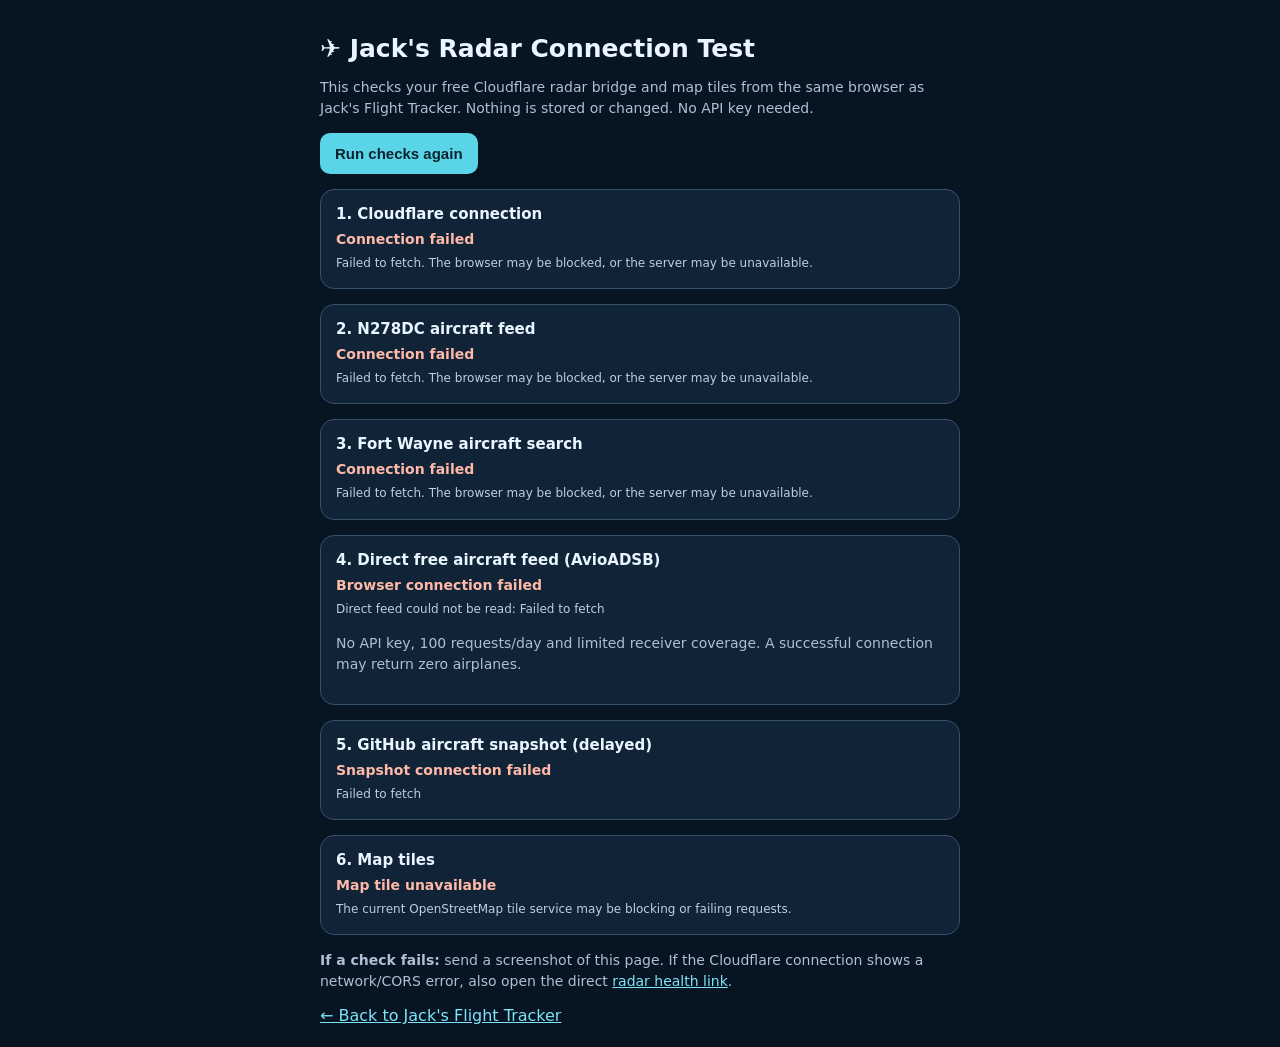
<file: radar-test.html>
<!doctype html>
<html lang="en">
<head>
<meta charset="utf-8">
<meta name="viewport" content="width=device-width, initial-scale=1">
<meta name="theme-color" content="#08121f">
<title>Jack's Radar — Connection Test</title>
<style>
:root{color-scheme:dark;font-family:system-ui,-apple-system,sans-serif}
*{box-sizing:border-box}body{background:#071422;color:#e9f5ff;margin:0;padding:22px}
main{max-width:640px;margin:0 auto}
h1{font-size:25px;margin:12px 0 8px}.small{color:#acc1d5;font-size:14px;line-height:1.5}
.panel{border:1px solid #34516b;background:#112337;padding:15px;border-radius:14px;margin:15px 0}
h2{font-size:15px;margin:0 0 8px}.status{font-size:14px;font-weight:700}
.good{color:#80e6ad}.bad{color:#ffb9a8}.warn{color:#f4d38f}
.detail{color:#bdcfe0;font-size:12px;line-height:1.6;margin-top:7px;overflow-wrap:anywhere}
a{color:#7fe4f9;overflow-wrap:anywhere}button{background:#59d5e7;color:#0b2231;border:0;border-radius:10px;padding:12px 15px;font-size:15px;font-weight:800}
</style>
</head>
<body><main>
<h1>✈ Jack's Radar Connection Test</h1>
<p class="small">This checks your free Cloudflare radar bridge and map tiles from the same browser as Jack's Flight Tracker. Nothing is stored or changed. No API key needed.</p>
<button id="run" type="button">Run checks again</button>
<div class="panel"><h2>1. Cloudflare connection</h2><div id="health" class="status">Waiting…</div><div id="healthDetail" class="detail"></div></div>
<div class="panel"><h2>2. N278DC aircraft feed</h2><div id="aircraft" class="status">Waiting…</div><div id="aircraftDetail" class="detail"></div></div>
<div class="panel"><h2>3. Fort Wayne aircraft search</h2><div id="nearby" class="status">Waiting…</div><div id="nearbyDetail" class="detail"></div></div>
<div class="panel"><h2>4. Direct free aircraft feed (AvioADSB)</h2><div id="avio" class="status">Waiting…</div><div id="avioDetail" class="detail"></div><p class="small">No API key, 100 requests/day and limited receiver coverage. A successful connection may return zero airplanes.</p></div>
<div class="panel"><h2>5. GitHub aircraft snapshot (delayed)</h2><div id="snapshot" class="status">Waiting…</div><div id="snapshotDetail" class="detail"></div></div>
<div class="panel"><h2>6. Map tiles</h2><div id="tiles" class="status">Waiting…</div><div id="tilesDetail" class="detail"></div></div>
<p class="small"><strong>If a check fails:</strong> send a screenshot of this page. If the Cloudflare connection shows a network/CORS error, also open the direct <a href="https://jacks-radar.joshua-maziarz1.workers.dev/health" target="_blank" rel="noopener">radar health link</a>.</p>
<a href="./">← Back to Jack's Flight Tracker</a>
</main>
<script>
'use strict';
const BASE='https://jacks-radar.joshua-maziarz1.workers.dev';
function result(id,label,detail,level){
 const el=document.getElementById(id);
 el.className='status '+level;
 el.textContent=label;
 document.getElementById(id+'Detail').textContent=detail;
}
async function check(id,path){
 result(id,'Checking…','', 'warn');
 try{
   const res=await fetch(BASE+path,{cache:'no-store',signal:AbortSignal.timeout(14000)});
   const body=await res.text();
   let data;try{data=JSON.parse(body)}catch(_){}
   if(!res.ok){
     result(id,'HTTP '+res.status+' — error',data?.error||body.slice(0,180)||res.statusText,'bad');return;
   }
   if(id==='health'){
     const good=data?.service==='jacks-flight-tracker-radar';
     result(id,good?'Connected ✓':'Unexpected health response',
       good?'Cloudflare Worker responding and CORS is allowed from this browser.':'Received HTTP 200, but not our radar service.',good?'good':'bad');
     return;
   }
   if(!Array.isArray(data?.ac)){
     result(id,'Unexpected response','The aircraft feed did not return an aircraft array.', 'bad');return;
   }
   if(id==='aircraft'){
     const ac=data.ac.find(a=>a.r==='N278DC');
     result(id,ac?'N278DC data received ✓':'Feed working — N278DC not visible',
       ac?'Position: '+[ac.lat,ac.lon].join(', ')+' · last signal '+(ac.seen_pos??'?')+' seconds ago · '+(data.source||'public data'):'The connection worked, but this plane may not be flying now. Provider: '+(data.source||'public data'),
       ac?'good':'warn');
   }else {
     result(id,'Feed connected ✓ — '+data.ac.length+' aircraft',
       'Free data provider: '+(data.source||'public data')+'. Counts reflect public receiver coverage.', 'good');
   }
 }catch(error){
   result(id,'Connection failed',String(error?.message||error)+'. The browser may be blocked, or the server may be unavailable.','bad');
 }
}
async function checkAvio(){
 result('avio','Checking direct aircraft feed…','','warn');
 try {
   const res=await fetch('https://avioadsb.org/v1/point/41.13/-85.14/100',{
     cache:'no-store',signal:AbortSignal.timeout(14000)
   });
   if(res.status===429){
     result('avio','Free quota or 10-second rate limit reached',
       'Wait before retrying. AvioADSB permits 100 no-key requests/day per network.','warn');
     return;
   }
   if(!res.ok){
     result('avio','HTTP '+res.status+' — error','Free AvioADSB feed could not be reached.','bad');return;
   }
   const data=await res.json();
   if(!Array.isArray(data.ac))throw Error('Unexpected aircraft response');
   result('avio','Direct connection works ✓',
     data.ac.length+' aircraft reported near Fort Wayne. '+(data.ac.length?'Use Find flying plane to test.':'The free receiver network may have limited coverage there.'),
     data.ac.length?'good':'warn');
 }catch(error){
   result('avio','Browser connection failed',
      'Direct feed could not be read: '+String(error?.message||error),'bad');
 }
}
async function checkSnapshot(){
 result('snapshot','Checking GitHub aircraft sample…','','warn');
 const url='https://raw.githubusercontent.com/joshuamaziarz1-ux/-jacks-flight-tracker/radar-data/fort-wayne.json?minute='+Math.floor(Date.now()/60000);
 try {
   const res=await fetch(url,{cache:'no-store',signal:AbortSignal.timeout(14000)});
   if(!res.ok)throw Error('HTTP '+res.status);
   const data=await res.json();
   if(!Array.isArray(data.ac)||!data.fetchedAt)throw Error('Unexpected snapshot data');
   const ageSeconds=Math.max(0,(Date.now()-Date.parse(data.fetchedAt))/1000);
   const ageText=Math.ceil(ageSeconds/60)+' minutes ago';
   result('snapshot',data.ac.length+' aircraft in saved snapshot'+(ageSeconds<=900?' ✓':' (old)'),
     'Last collected '+ageText+'. This is delayed data, not a live position. Source: adsb.lol ODbL 1.0.',
     ageSeconds<=900?'good':'warn');
 } catch(error){
   result('snapshot','Snapshot connection failed',String(error.message||error),'bad');
 }
}
function tileTest(){
 result('tiles','Loading map tile…','','warn');
 const image=new Image();
 const timer=setTimeout(()=>{image.src='';result('tiles','Map tile timed out','The map server is slow or blocked from this browser.','bad')},12000);
 image.onload=()=>{clearTimeout(timer);result('tiles','Map tile loaded ✓','OpenStreetMap tiles can be reached from your browser. Blank squares may be a map resizing or intermittent connection issue.','good')};
 image.onerror=()=>{clearTimeout(timer);result('tiles','Map tile unavailable','The current OpenStreetMap tile service may be blocking or failing requests.','bad')};
 image.src='https://tile.openstreetmap.org/7/33/47.png';
}
async function run(){
 document.getElementById('run').disabled=true;
 const calls=[check('health','/health'),check('aircraft','/api/aircraft/N278DC'),check('nearby','/api/nearby'),checkAvio(),checkSnapshot()];
 tileTest();
 await Promise.all(calls);
 document.getElementById('run').disabled=false;
}
document.getElementById('run').addEventListener('click',run);
run();
</script></body></html>
</file>
